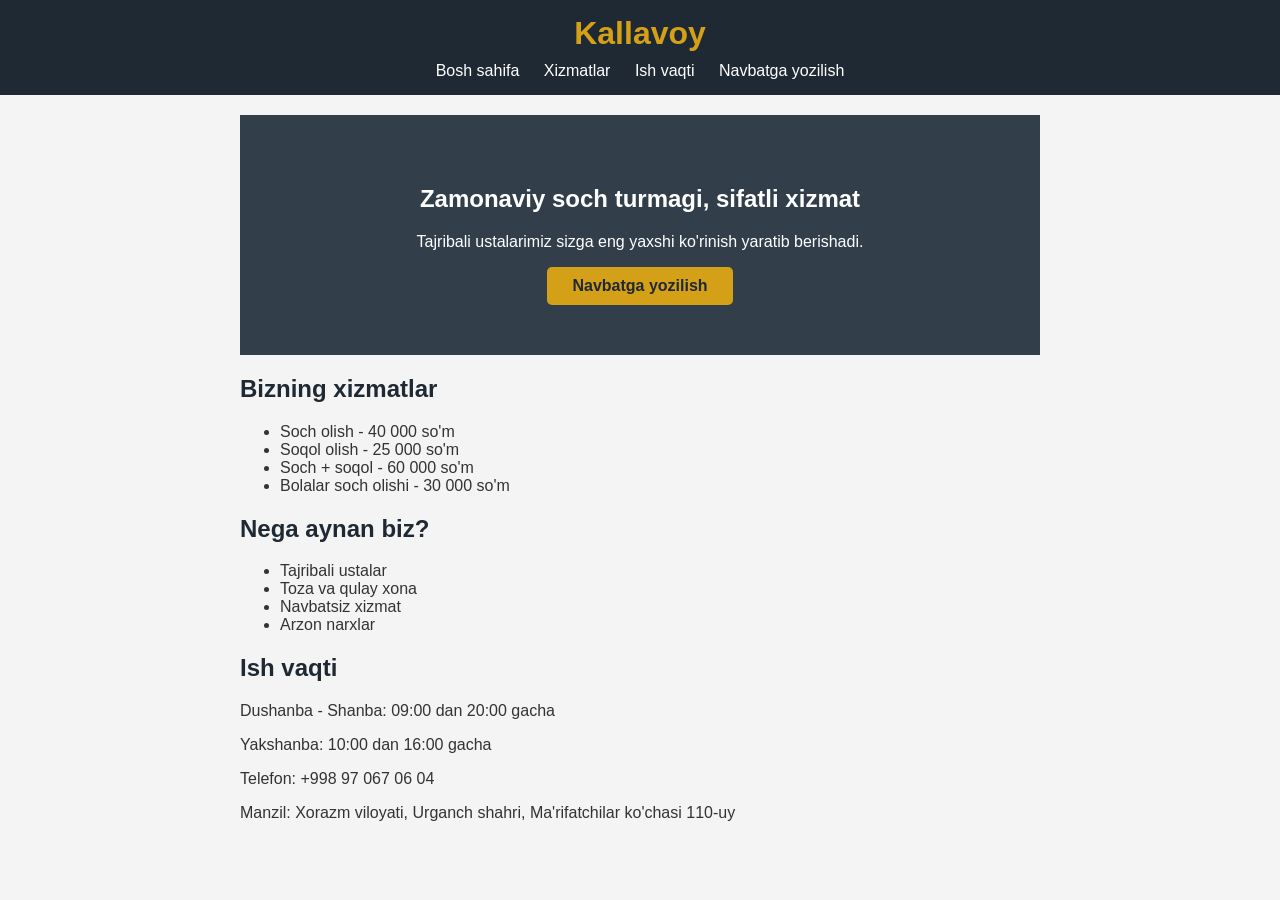
<file: amaliy-01/index.html>
<!DOCTYPE html>
<html lang="uz">
<head>
    <meta charset="UTF-8">
    <title>Kallavoy</title>
    <link rel="stylesheet" href="style.css">
</head>
<body>

    <!-- Yuqori qism -->
    <header>
        <h1>Kallavoy</h1>
        <nav>
            <a href="index.html">Bosh sahifa</a>
            <a href="#xizmatlar">Xizmatlar</a>
            <a href="#ish-vaqti">Ish vaqti</a>
            <a href="navbat.html">Navbatga yozilish</a>
        </nav>
    </header>

    <!-- Asosiy qism -->
    <main>
        <section class="banner">
            <h2>Zamonaviy soch turmagi, sifatli xizmat</h2>
            <p>Tajribali ustalarimiz sizga eng yaxshi ko'rinish yaratib berishadi.</p>
            <a href="navbat.html" class="tugma">Navbatga yozilish</a>
        </section>

        <section id="xizmatlar">
            <h2>Bizning xizmatlar</h2>
            <ul>
                <li>Soch olish - 40 000 so'm</li>
                <li>Soqol olish - 25 000 so'm</li>
                <li>Soch + soqol - 60 000 so'm</li>
                <li>Bolalar soch olishi - 30 000 so'm</li>
            </ul>
        </section>

        <section>
            <h2>Nega aynan biz?</h2>
            <ul>
                <li>Tajribali ustalar</li>
                <li>Toza va qulay xona</li>
                <li>Navbatsiz xizmat</li>
                <li>Arzon narxlar</li>
            </ul>
        </section>

        <section id="ish-vaqti">
            <h2>Ish vaqti</h2>
            <p>Dushanba - Shanba: 09:00 dan 20:00 gacha</p>
            <p>Yakshanba: 10:00 dan 16:00 gacha</p>
            <p>Telefon: +998 97 067 06 04</p>
            <p>Manzil: Xorazm viloyati, Urganch shahri, Ma'rifatchilar ko'chasi 110-uy</p>
        </section>
    </main>

</body>
</html>
</file>
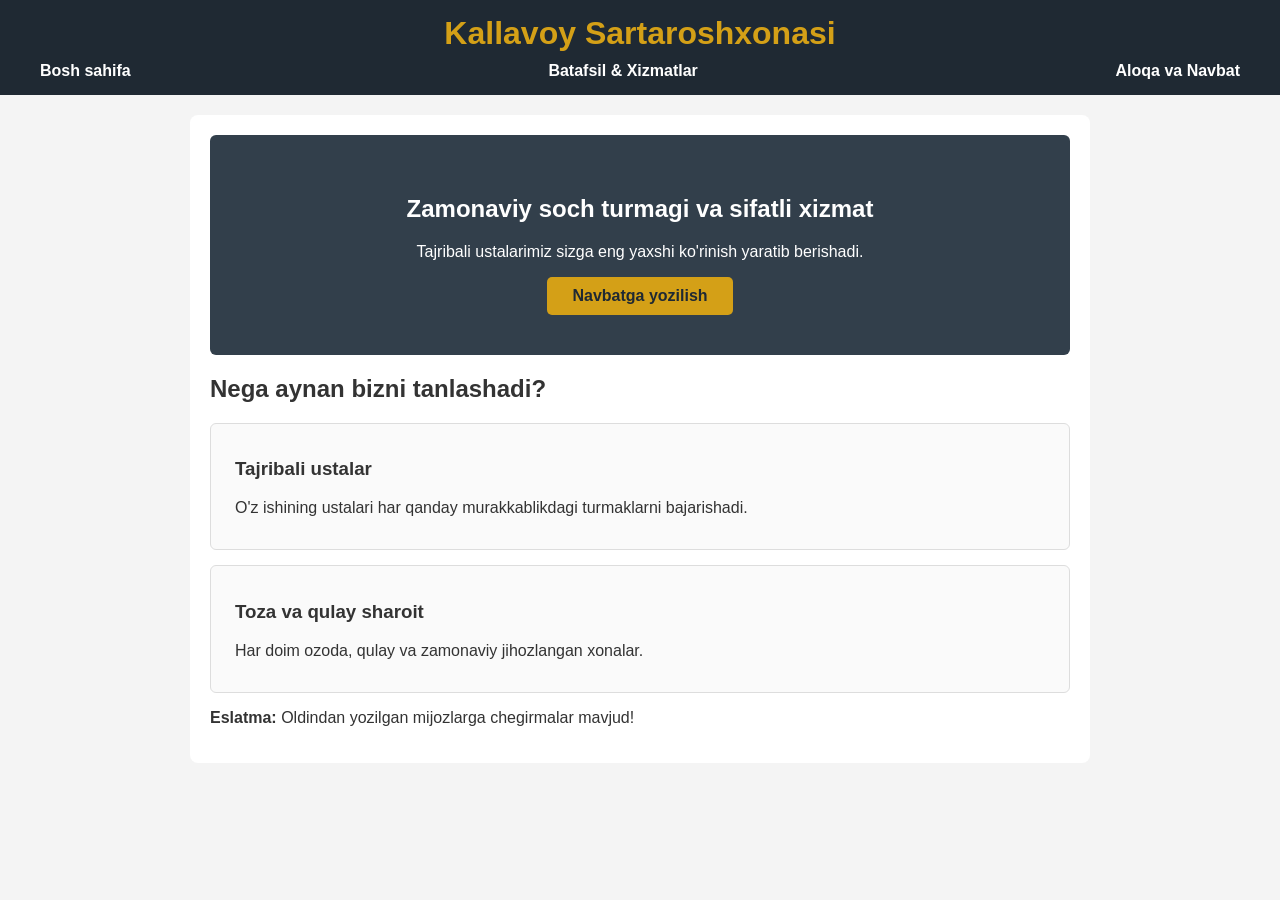
<file: amaliy-02/index.html>
<!DOCTYPE html>
<html lang="uz">
<head>
    <meta charset="UTF-8">
    <title>Kallavoy - Bosh sahifa</title>
    <link rel="stylesheet" href="css/style.css">
</head>
<body>

    <!-- Yuqori qism / Navigatsiya -->
    <header>
        <h1>Kallavoy Sartaroshxonasi</h1>
        <nav>
            <ul>
                <li><a href="index.html">Bosh sahifa</a></li>
                <li><a href="batafsil.html">Batafsil & Xizmatlar</a></li>
                <li><a href="aloqa.html">Aloqa va Navbat</a></li>
            </ul>
        </nav>
    </header>

    <!-- Asosiy qism -->
    <main>
        <section class="banner">
            <h2>Zamonaviy soch turmagi va sifatli xizmat</h2>
            <p>Tajribali ustalarimiz sizga eng yaxshi ko'rinish yaratib berishadi.</p>
            <a href="aloqa.html" class="tugma">Navbatga yozilish</a>
        </section>

        <section>
            <h2>Nega aynan bizni tanlashadi?</h2>
            <article class="karta">
                <h3>Tajribali ustalar</h3>
                <p>O'z ishining ustalari har qanday murakkablikdagi turmaklarni bajarishadi.</p>
            </article>
            <article class="karta">
                <h3>Toza va qulay sharoit</h3>
                <p>Har doim ozoda, qulay va zamonaviy jihozlangan xonalar.</p>
            </article>
        </section>

        <aside>
            <p><strong>Eslatma:</strong> Oldindan yozilgan mijozlarga chegirmalar mavjud!</p>
        </aside>
    </main>
</body>
</html>
</file>
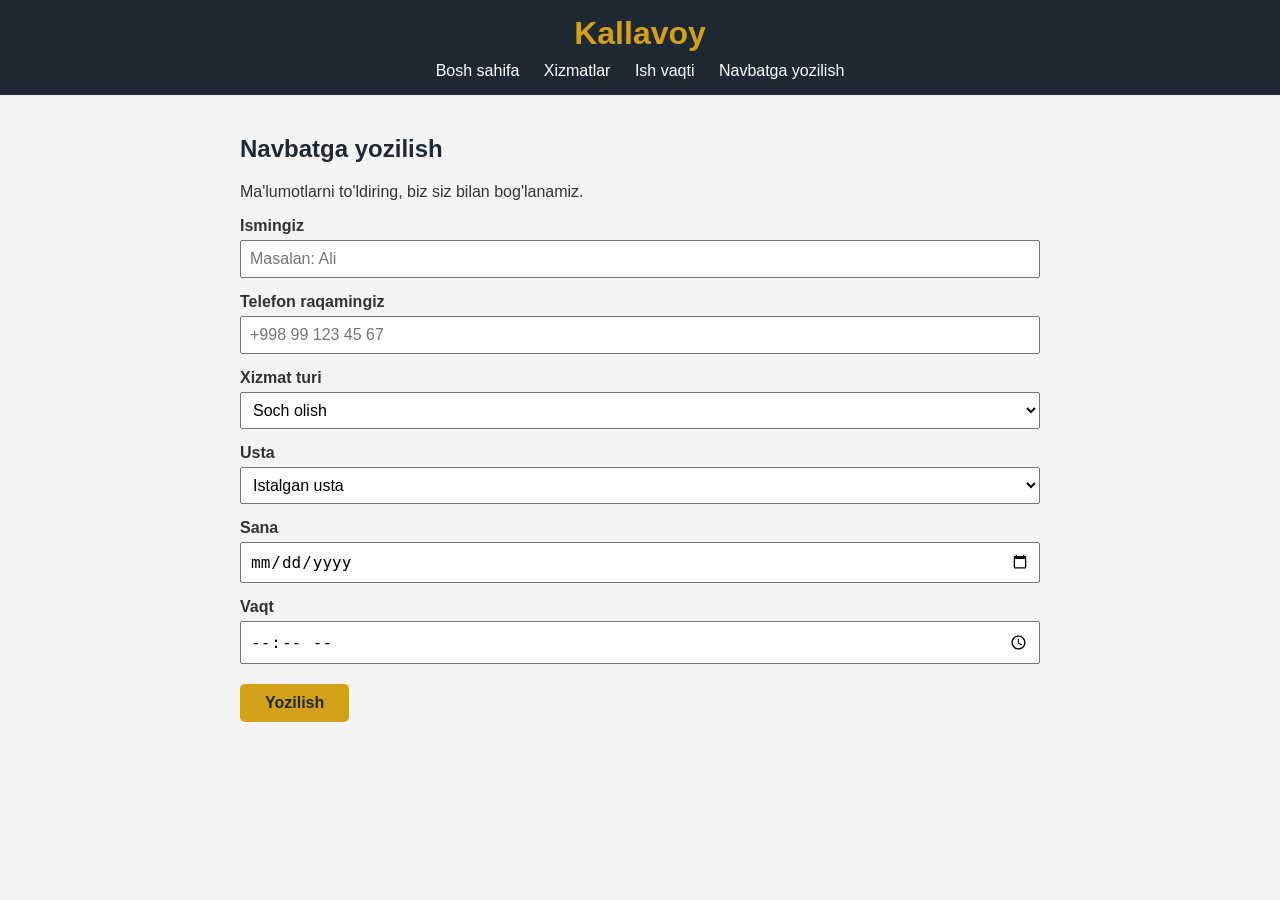
<file: amaliy-01/navbat.html>
<!DOCTYPE html>
<html lang="uz">
<head>
    <meta charset="UTF-8">
    <title>Navbatga yozilish - Kallavoy</title>
    <link rel="stylesheet" href="style.css">
</head>
<body>

    <header>
        <h1>Kallavoy</h1>
        <nav>
            <a href="index.html">Bosh sahifa</a>
            <a href="index.html#xizmatlar">Xizmatlar</a>
            <a href="index.html#ish-vaqti">Ish vaqti</a>
            <a href="navbat.html">Navbatga yozilish</a>
        </nav>
    </header>

    <main>
        <section>
            <h2>Navbatga yozilish</h2>
            <p>Ma'lumotlarni to'ldiring, biz siz bilan bog'lanamiz.</p>

            <form>
                <label for="ism">Ismingiz</label>
                <input type="text" id="ism" placeholder="Masalan: Ali">

                <label for="telefon">Telefon raqamingiz</label>
                <input type="tel" id="telefon" placeholder="+998 99 123 45 67">

                <label for="xizmat">Xizmat turi</label>
                <select id="xizmat">
                    <option>Soch olish</option>
                    <option>Soqol olish</option>
                    <option>Soch + soqol</option>
                    <option>Bolalar soch olishi</option>
                </select>

                <label for="usta">Usta</label>
                <select id="usta">
                    <option>Istalgan usta</option>
                    <option>Jasur</option>
                    <option>Bobur</option>
                    <option>Sardor</option>
                    <option>Akmal</option>
                    <option>Muhammadali</option>
                </select>

                <label for="sana">Sana</label>
                <input type="date" id="sana">

                <label for="vaqt">Vaqt</label>
                <input type="time" id="vaqt">


                <button type="submit" class="tugma">Yozilish</button>
            </form>
        </section>
    </main>

</body>
</html>
</file>
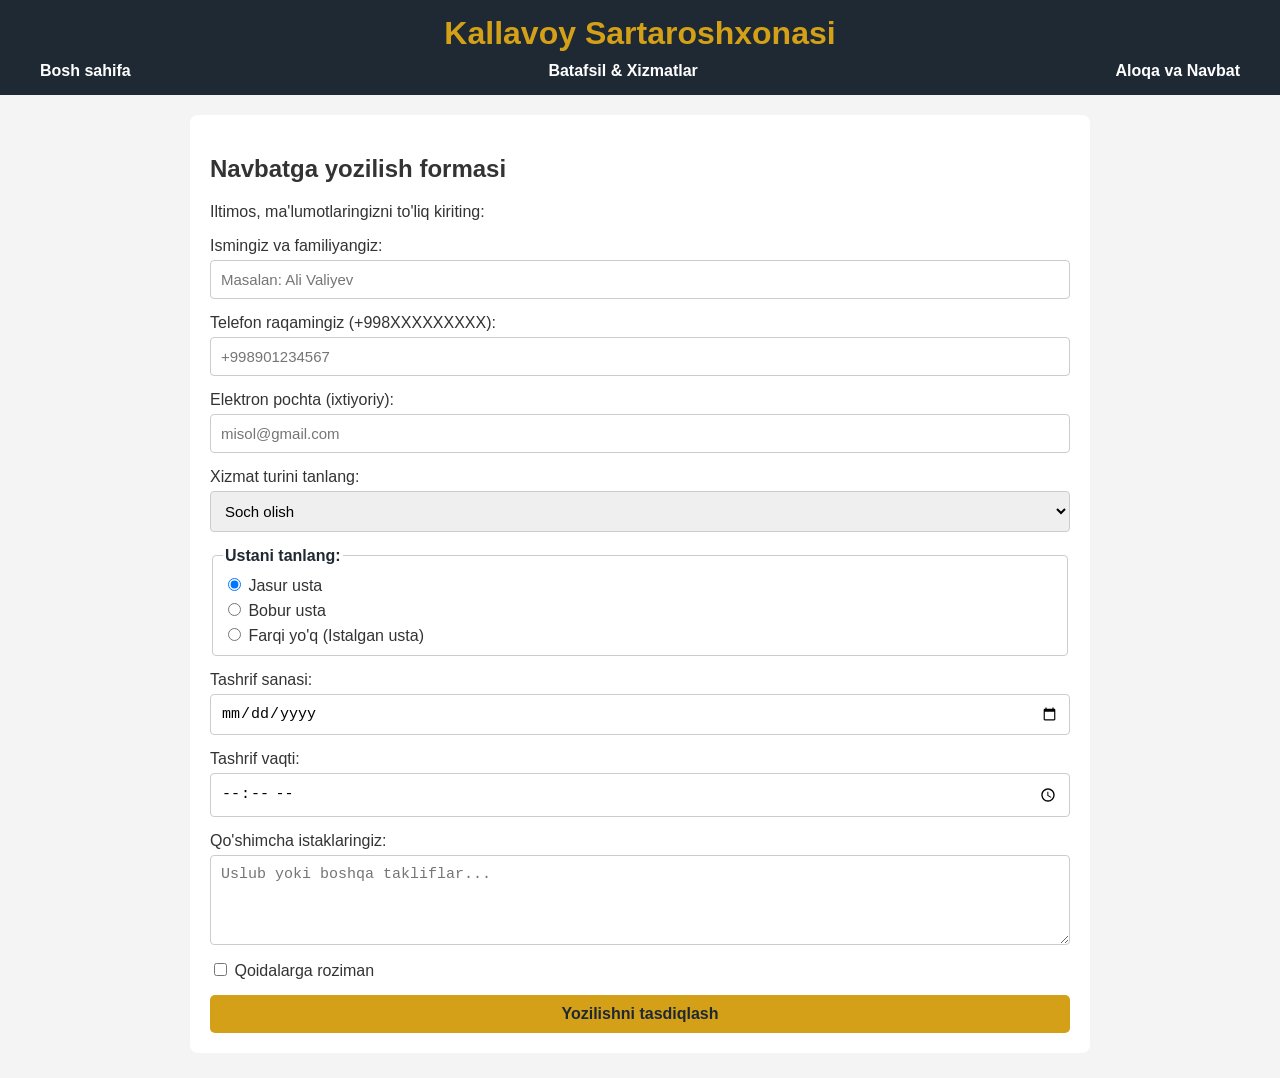
<file: amaliy-02/aloqa.html>
<!DOCTYPE html>
<html lang="uz">
<head>
    <meta charset="UTF-8">
    <title>Aloqa va Navbat - Kallavoy</title>
    <link rel="stylesheet" href="css/style.css">
</head>
<body>

    <!-- Yuqori qism / Navigatsiya -->
    <header>
        <h1>Kallavoy Sartaroshxonasi</h1>
        <nav>
            <ul>
                <li><a href="index.html">Bosh sahifa</a></li>
                <li><a href="batafsil.html">Batafsil & Xizmatlar</a></li>
                <li><a href="aloqa.html">Aloqa va Navbat</a></li>
            </ul>
        </nav>
    </header>

    <!-- Asosiy qism -->
    <main>
        <section>
            <h2>Navbatga yozilish formasi</h2>
            <p>Iltimos, ma'lumotlaringizni to'liq kiriting:</p>

            <form action="#" method="post" class="forma-quti">
                
                <!-- 1. Ism (text, required) -->
                <div class="forma-guruh">
                    <label for="ism">Ismingiz va familiyangiz:</label>
                    <input type="text" id="ism" name="ism" placeholder="Masalan: Ali Valiyev" required>
                </div>

                <!-- 2. Telefon (tel, pattern, required) -->
                <div class="forma-guruh">
                    <label for="telefon">Telefon raqamingiz (+998XXXXXXXXX):</label>
                    <input type="tel" id="telefon" name="telefon" placeholder="+998901234567" pattern="\+998[0-9]{9}" required>
                </div>

                <!-- 3. Email (email) -->
                <div class="forma-guruh">
                    <label for="email">Elektron pochta (ixtiyoriy):</label>
                    <input type="email" id="email" name="email" placeholder="misol@gmail.com">
                </div>

                <!-- 4. Xizmat turi (select) -->
                <div class="forma-guruh">
                    <label for="xizmat">Xizmat turini tanlang:</label>
                    <select id="xizmat" name="xizmat">
                        <option value="soch">Soch olish</option>
                        <option value="soqol">Soqol olish</option>
                        <option value="kompleks">Soch + Soqol (Kompleks)</option>
                        <option value="bolalar">Bolalar soch olishi</option>
                    </select>
                </div>

                <!-- 5. Usta (radio guruh fieldset/legend bilan) -->
                <fieldset class="forma-guruh">
                    <legend>Ustani tanlang:</legend>
                    <label><input type="radio" name="usta" value="jasur" checked> Jasur usta</label>
                    <label><input type="radio" name="usta" value="bobur"> Bobur usta</label>
                    <label><input type="radio" name="usta" value="istalgan"> Farqi yo'q (Istalgan usta)</label>
                </fieldset>

                <!-- 6. Sana (date, required) -->
                <div class="forma-guruh">
                    <label for="sana">Tashrif sanasi:</label>
                    <input type="date" id="sana" name="sana" required>
                </div>

                <!-- 7. Vaqt (time) -->
                <div class="forma-guruh">
                    <label for="vaqt">Tashrif vaqti:</label>
                    <input type="time" id="vaqt" name="vaqt">
                </div>

                <!-- 8. Izoh (textarea) -->
                <div class="forma-guruh">
                    <label for="izoh">Qo'shimcha istaklaringiz:</label>
                    <textarea id="izoh" name="izoh" rows="4" placeholder="Uslub yoki boshqa takliflar..."></textarea>
                </div>

                <!-- 9. Qoidalar (checkbox) -->
                <div class="forma-guruh">
                    <label>
                        <input type="checkbox" name="qoidalar" required> Qoidalarga roziman
                    </label>
                </div>

                <!-- Yuborish tugmasi -->
                <button type="submit" class="tugma">Yozilishni tasdiqlash</button>
            </form>
        </section>
    </main>

</body>
</html>
</file>
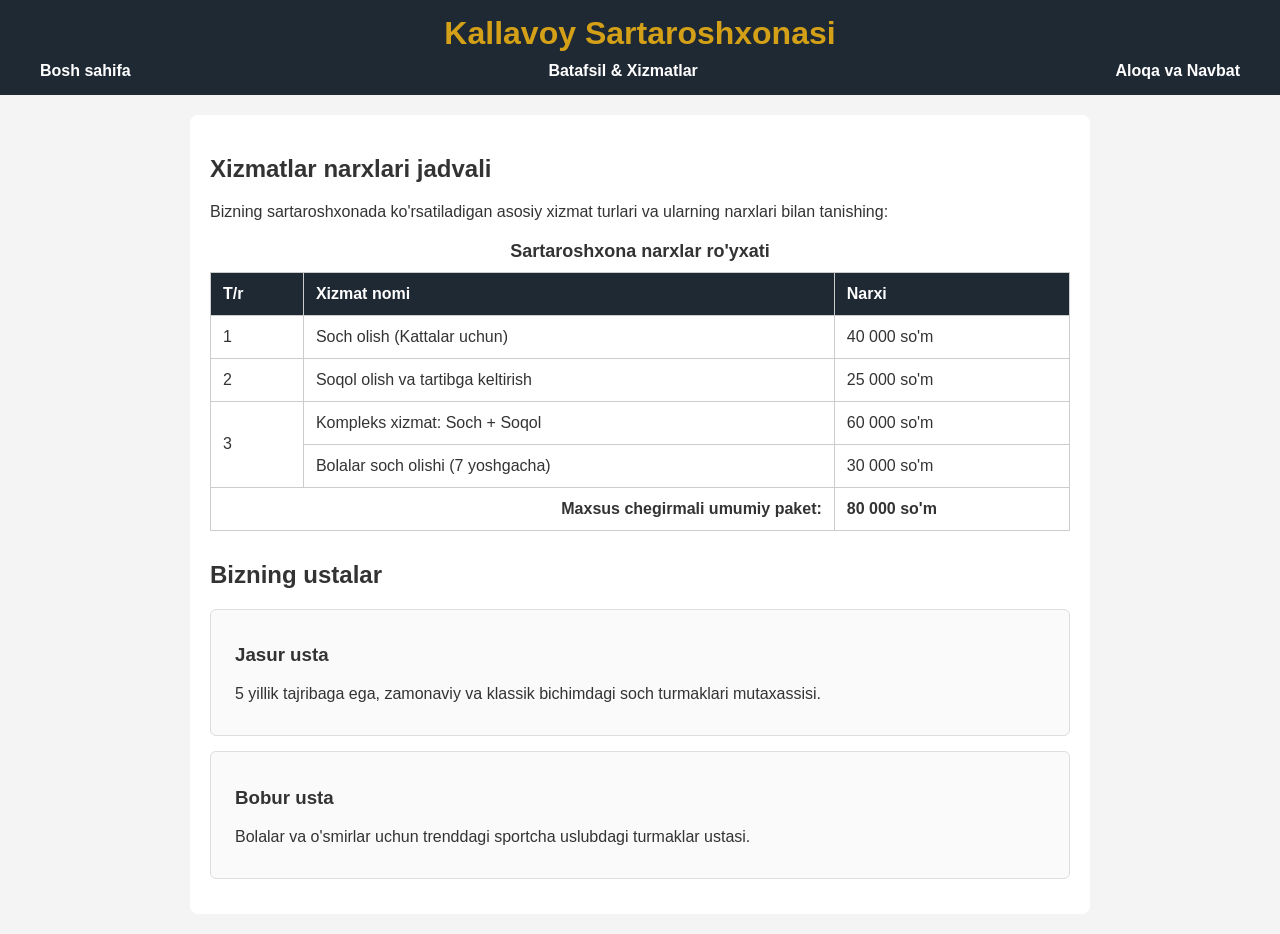
<file: amaliy-02/batafsil.html>
<!DOCTYPE html>
<html lang="uz">
<head>
    <meta charset="UTF-8">
    <title>Batafsil va Xizmatlar - Kallavoy</title>
    <link rel="stylesheet" href="css/style.css">
</head>
<body>

    <!-- Yuqori qism / Navigatsiya -->
    <header>
        <h1>Kallavoy Sartaroshxonasi</h1>
        <nav>
            <ul>
                <li><a href="index.html">Bosh sahifa</a></li>
                <li><a href="batafsil.html">Batafsil & Xizmatlar</a></li>
                <li><a href="aloqa.html">Aloqa va Navbat</a></li>
            </ul>
        </nav>
    </header>

    <!-- Asosiy qism -->
    <main>
        <section>
            <h2>Xizmatlar narxlari jadvali</h2>
            <p>Bizning sartaroshxonada ko'rsatiladigan asosiy xizmat turlari va ularning narxlari bilan tanishing:</p>

            <!-- Talab qilingan jadval: 5 qator, 3 ustun, colspan va rowspan bilan -->
            <table border="1" cellpadding="10" cellspacing="0" style="width:100%; border-collapse: collapse; margin-top: 20px;">
                <caption><strong>Sartaroshxona narxlar ro'yxati</strong></caption>
                <thead>
                    <tr style="background-color: #1f2933; color: white;">
                        <th>T/r</th>
                        <th>Xizmat nomi</th>
                        <th>Narxi</th>
                    </tr>
                </thead>
                <tbody>
                    <tr>
                        <td>1</td>
                        <td>Soch olish (Kattalar uchun)</td>
                        <td>40 000 so'm</td>
                    </tr>
                    <tr>
                        <td>2</td>
                        <td>Soqol olish va tartibga keltirish</td>
                        <td>25 000 so'm</td>
                    </tr>
                    <tr>
                        <!-- rowspan misoli (2 qatorni birlashtiradi) -->
                        <td rowspan="2">3</td>
                        <td>Kompleks xizmat: Soch + Soqol</td>
                        <td>60 000 so'm</td>
                    </tr>
                    <tr>
                        <td>Bolalar soch olishi (7 yoshgacha)</td>
                        <td>30 000 so'm</td>
                    </tr>
                    <tr>
                        <!-- colspan misoli (2 ustunni birlashtiradi) -->
                        <td colspan="2" style="text-align: right;"><strong>Maxsus chegirmali umumiy paket:</strong></td>
                        <td><strong>80 000 so'm</strong></td>
                    </tr>
                </tbody>
            </table>
        </section>

        <section style="margin-top: 30px;">
            <h2>Bizning ustalar</h2>
            <article class="karta">
                <h3>Jasur usta</h3>
                <p>5 yillik tajribaga ega, zamonaviy va klassik bichimdagi soch turmaklari mutaxassisi.</p>
            </article>
            <article class="karta">
                <h3>Bobur usta</h3>
                <p>Bolalar va o'smirlar uchun trenddagi sportcha uslubdagi turmaklar ustasi.</p>
            </article>
        </section>
    </main>


</body>
</html>
</file>
<file: amaliy-01/style.css>
/* Umumiy sozlamalar */
body {
    font-family: Arial, sans-serif;
    background-color: #f4f4f4;
    color: #333;
    margin: 0;
}

main {
    width: 80%;
    max-width: 800px;
    margin: 0 auto;
    padding: 20px;
}

h2 {
    color: #1f2933;
}

/* Yuqori qism */
header {
    background-color: #1f2933;
    padding: 15px;
    text-align: center;
}

header h1 {
    color: #d4a017;
    margin: 0 0 10px 0;
}

nav a {
    color: white;
    margin: 0 10px;
    text-decoration: none;
}

nav a:hover {
    color: #f0c040;
}

/* Banner */
.banner {
    background-color: #323f4b;
    color: white;
    text-align: center;
    padding: 50px 20px;
}

.banner h2 {
    color: white;
}

/* Tugma */
.tugma {
    display: inline-block;
    background-color: #d4a017;
    color: #1f2933;
    font-weight: bold;
    padding: 10px 25px;
    border: none;
    border-radius: 5px;
    font-size: 16px;
    text-decoration: none;
    cursor: pointer;
}

.tugma:hover {
    background-color: #f0c040;
}

/* Forma */
label {
    display: block;
    font-weight: bold;
    margin-top: 15px;
    margin-bottom: 5px;
}

input, select, textarea {
    width: 100%;
    padding: 8px;
    font-size: 16px;
    box-sizing: border-box;
}

form .tugma {
    margin-top: 20px;
}
</file>
<file: amaliy-02/css/style.css>
/* 1. Blok modeli talabi */
*, *::before, *::after {
    box-sizing: border-box;
}

/* Umumiy sozlamalar */
body {
    font-family: Arial, sans-serif;
    background-color: #f4f4f4;
    color: #333;
    margin: 0;
    padding: 0;
}

/* Konteyner va asosiy qism */
main {
    width: 90%;
    max-width: 900px;
    margin: 20px auto;
    padding: 20px;
    background-color: #ffffff;
    border-radius: 8px;
}

/* 2. Sarlavha va Navigatsiya (Sticky va Flexbox) */
header {
    background-color: #1f2933;
    padding: 15px 30px;
    position: sticky;
    top: 0;
    z-index: 1000;
}

header h1 {
    color: #d4a017;
    margin: 0 0 10px 0;
    text-align: center;
}

nav ul {
    list-style: none;
    margin: 0;
    padding: 0;
    display: flex;
    justify-content: space-between;
    align-items: center;
    gap: 15px;
    flex-wrap: wrap;
}

nav a {
    color: white;
    text-decoration: none;
    font-weight: bold;
    padding: 5px 10px;
}

nav a:hover {
    color: #f0c040;
}

/* Banner qismi */
.banner {
    background-color: #323f4b;
    color: white;
    text-align: center;
    padding: 40px 20px;
    border-radius: 6px;
    margin-bottom: 20px;
}

.banner h2 {
    color: white;
}

/* Tugma */
.tugma {
    display: inline-block;
    background-color: #d4a017;
    color: #1f2933;
    font-weight: bold;
    padding: 10px 25px;
    border: none;
    border-radius: 5px;
    font-size: 16px;
    text-decoration: none;
    cursor: pointer;
    transition: background-color 0.3s;
}

.tugma:hover {
    background-color: #f0c040;
}

/* Kartalar (article) – Qisqa yozuv va ramkalar */
.karta {
    background: #fafafa;
    border: 1px solid #ddd;
    border-radius: 6px;
    margin: 15px 0;
    padding: 16px 24px; /* Qisqa yozuv talabi (4 qiymat yoki 2 qiymat) */
    position: relative; /* Absolute belgi uchun */
}

/* Jadval dizayni */
table {
    width: 100%;
    border-collapse: collapse;
    margin-top: 15px;
}

th, td {
    border: 1px solid #ccc;
    padding: 12px;
    text-align: left;
}

caption {
    font-size: 18px;
    margin-bottom: 10px;
    font-weight: bold;
}

/* 3. Forma dizayni (Flexbox va ustunlar) */
.forma-quti {
    display: flex;
    flex-direction: column;
    gap: 15px;
}

.forma-guruh {
    display: flex;
    flex-direction: column;
    gap: 5px;
}

input[type="text"],
input[type="tel"],
input[type="email"],
input[type="date"],
input[type="time"],
select,
textarea {
    width: 100%;
    padding: 10px;
    font-size: 15px;
    border: 1px solid #ccc;
    border-radius: 4px;
}

fieldset {
    border: 1px solid #ccc;
    border-radius: 4px;
    padding: 10px;
}

legend {
    font-weight: bold;
    color: #1f2933;
}

/* Footer qismi */
footer {
    background-color: #1f2933;
    color: white;
    text-align: center;
    padding: 15px;
    margin-top: 30px;
}
</file>
